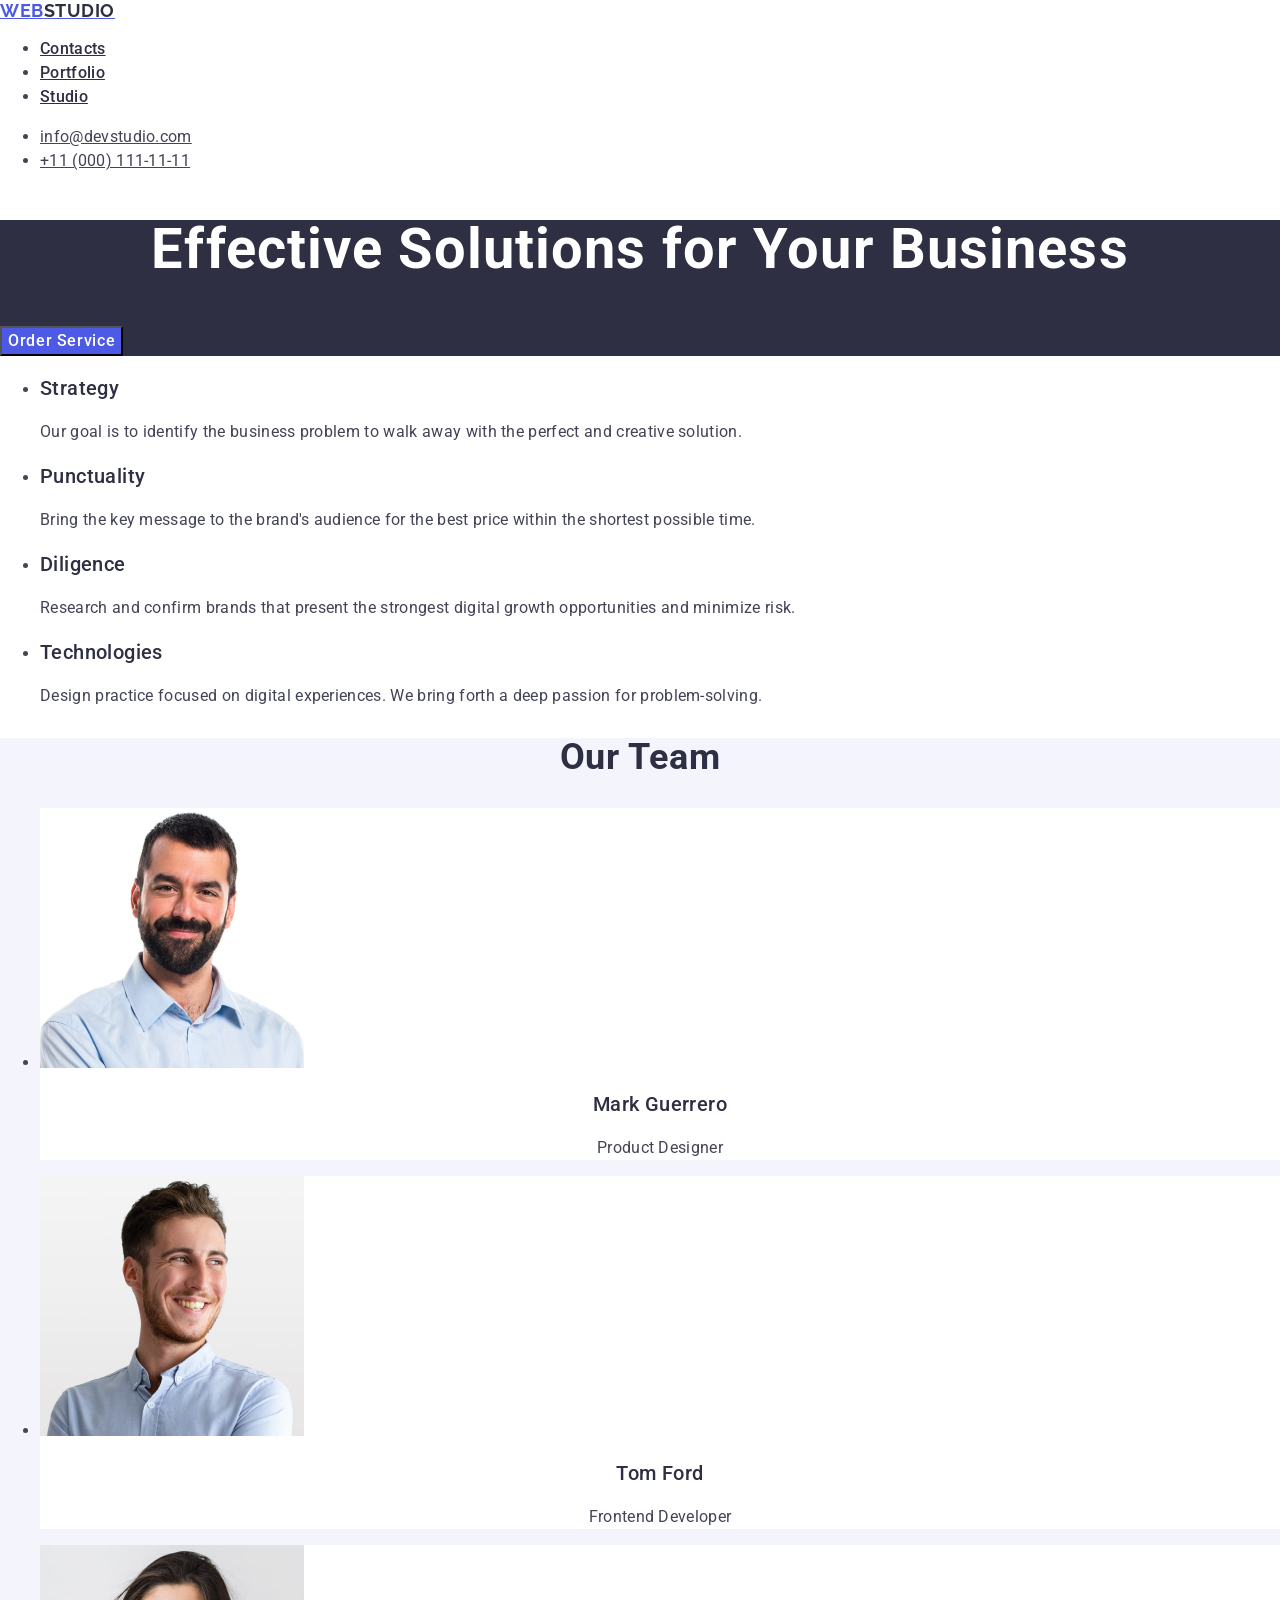
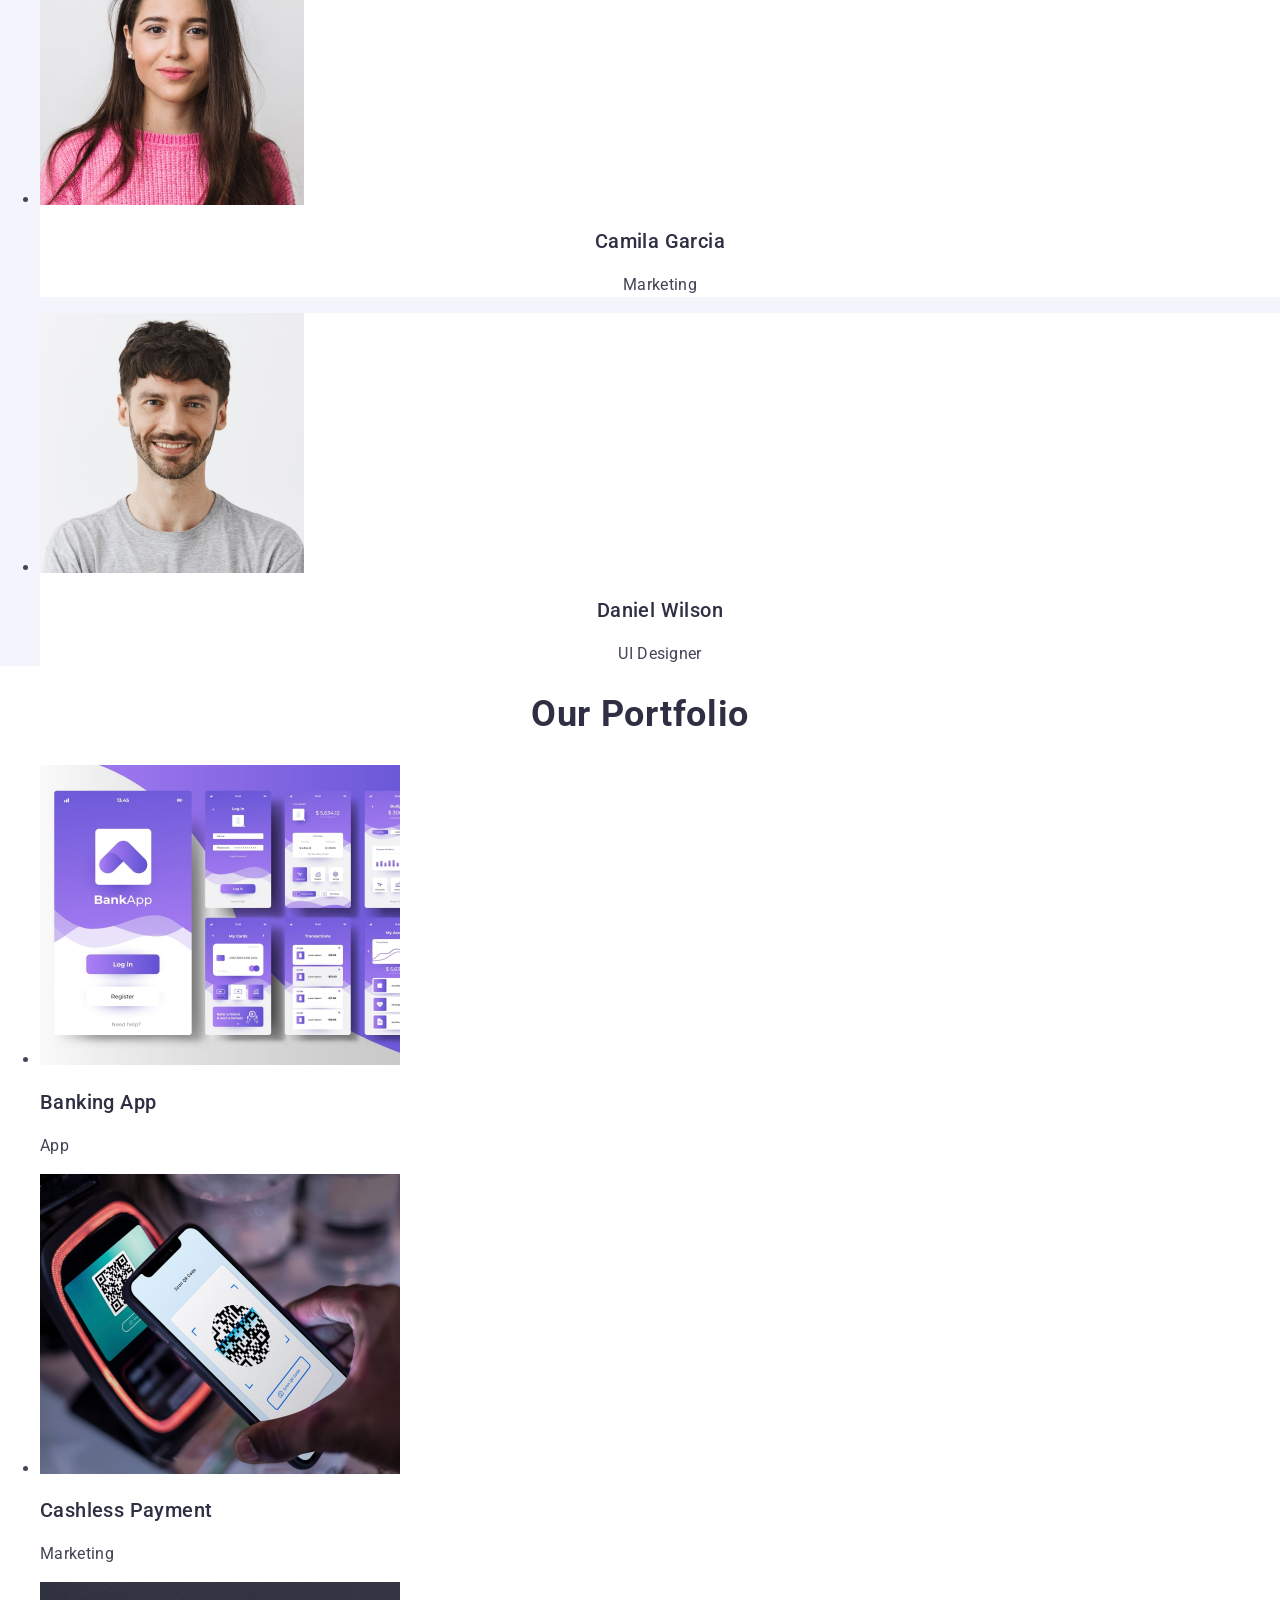
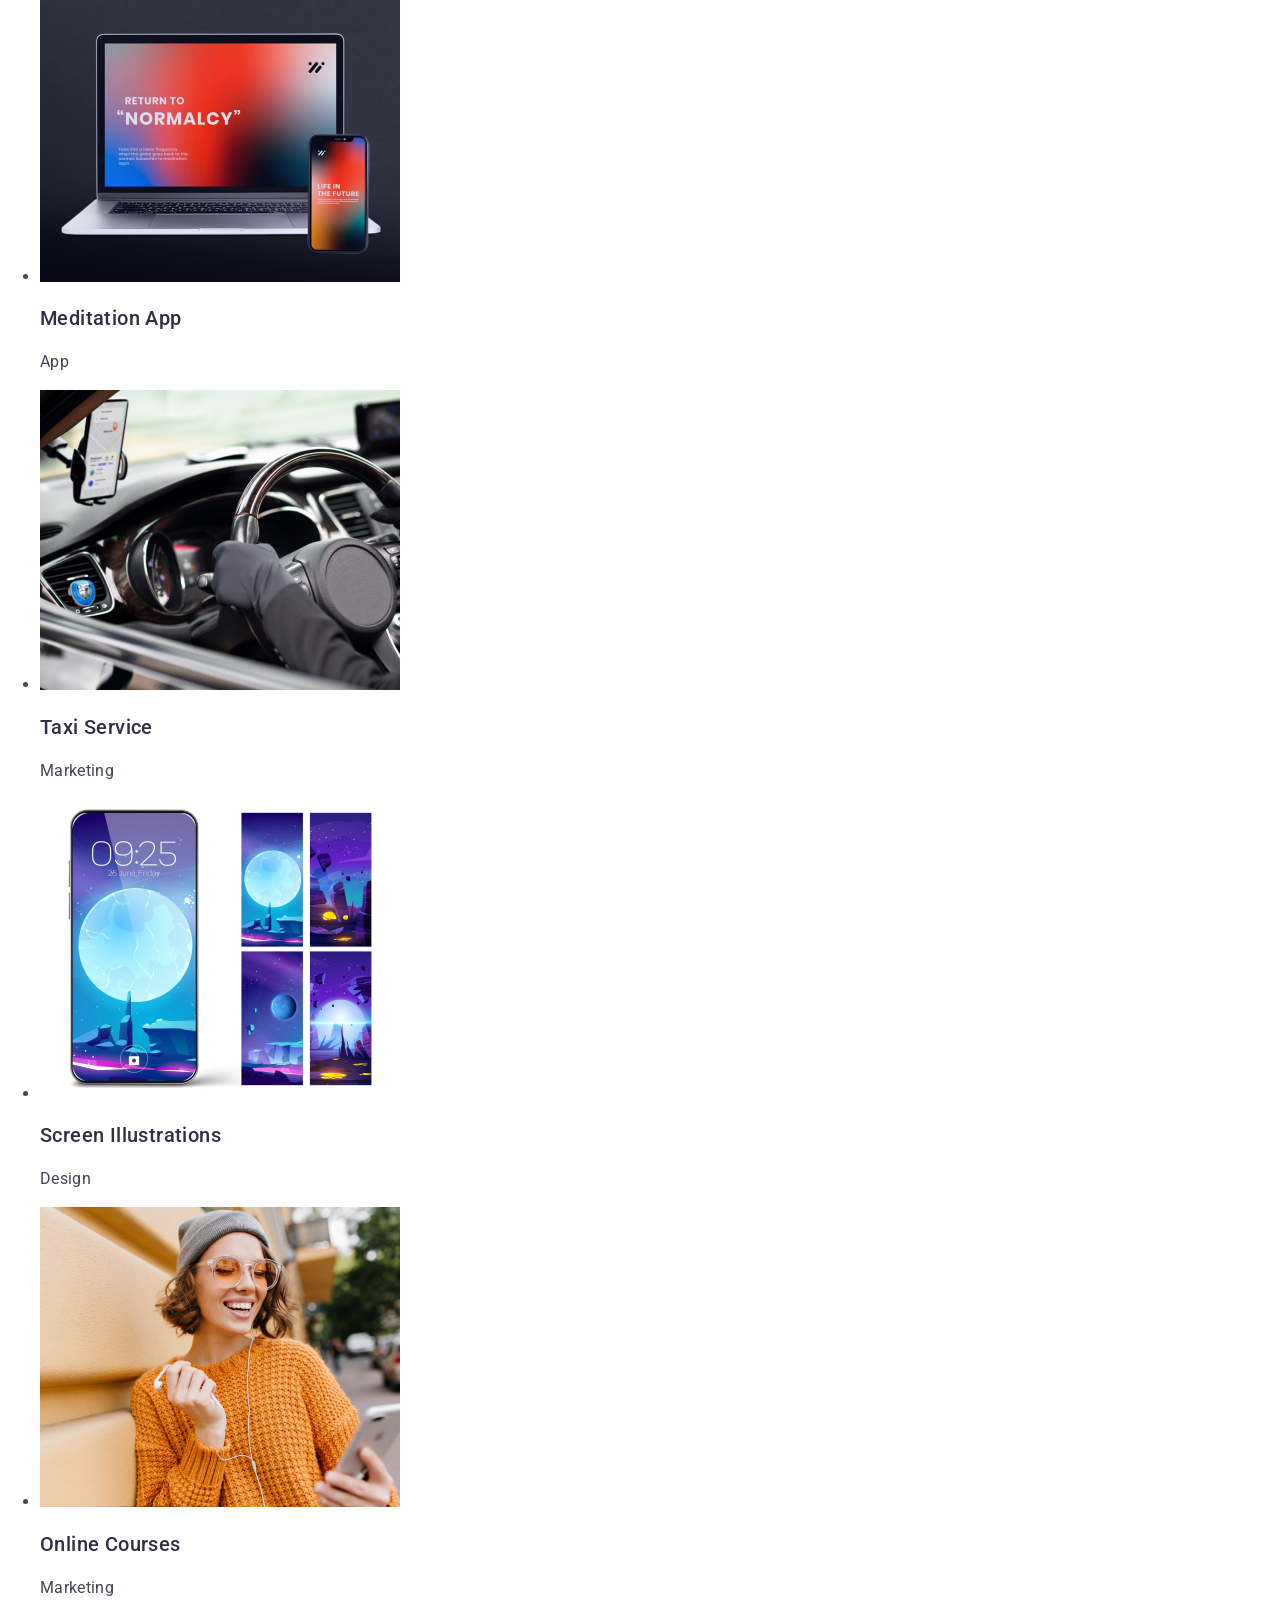
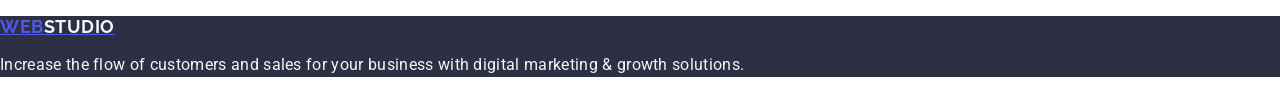
<file: index.html>
<!DOCTYPE html>
<html lang="en">
  <head>
    <meta charset="UTF-8" />
    <meta name="viewport" content="width=device-width, initial-scale=1.0" />
    <title>Document</title>
    <link rel="preconnect" href="https://fonts.googleapis.com" />
    <link rel="preconnect" href="https://fonts.gstatic.com" crossorigin />
    <link
      href="https://fonts.googleapis.com/css2?family=Raleway:ital,wght@0,700;1,700&family=Roboto:ital,wght@0,400,500,700;1,400,500,700&display=swap"
      rel="stylesheet"
    />
    <link
      rel="stylesheet"
      href="https://cdnjs.cloudflare.com/ajax/libs/modern-normalize/3.0.1/modern-normalize.css"
      integrity="sha512-gnAN+RgTMylunXI7AMg+PtcUGpKZFkZJoFIkAWvdPFRrFJz3p2tx4+9xbjILRfN7CzoViMgS8vSf06fSQzWZjA=="
      crossorigin="anonymous"
      referrerpolicy="no-referrer"
    />
    <link rel="stylesheet" href="./css/styles.css" />
  </head>
  <body>
    <header>
      <nav class="nav">
        <a class="logo" href="./index.html">Web<span>Studio</span></a>
        <ul class="nav-list">
          <li class="nav-item"><a class="nav-link" href="/">Contacts</a></li>
          <li class="nav-item"><a class="nav-link" href="">Portfolio</a></li>
          <li class="nav-item"><a class="nav-link" href="">Studio</a></li>
        </ul>
      </nav>
      <address class="address">
        <ul class="address-list">
          <li class="address-item">
            <a class="address-link" href="mailto:info@devstudio.com"
              >info@devstudio.com</a
            >
          </li>
          <li class="address-item">
            <a class="address-link" href="tel:+110001111111"
              >+11 (000) 111-11-11</a
            >
          </li>
        </ul>
      </address>
    </header>
    <main>
      <section class="hero">
        <h1 class="hero-title">Effective Solutions for Your Business</h1>
        <button class="hero-btn" type="button">Order Service</button>
      </section>
      <section class="features">
        <h2 hidden>features</h2>
        <ul class="features-list">
          <li class="features-item">
            <h3 class="features-title">Strategy</h3>
            <p class="features-text">
              Our goal is to identify the business problem to walk away with the
              perfect and creative solution.
            </p>
          </li>
          <li class="features-item">
            <h3 class="features-title">Punctuality</h3>
            <p class="features-text">
              Bring the key message to the brand's audience for the best price
              within the shortest possible time.
            </p>
          </li>
          <li class="features-item">
            <h3 class="features-title">Diligence</h3>
            <p class="features-text">
              Research and confirm brands that present the strongest digital
              growth opportunities and minimize risk.
            </p>
          </li>
          <li class="features-item">
            <h3 class="features-title">Technologies</h3>
            <p class="features-text">
              Design practice focused on digital experiences. We bring forth a
              deep passion for problem-solving.
            </p>
          </li>
        </ul>
      </section>
      <section class="team">
        <h2 class="team-title">Our Team</h2>
        <ul class="team-list">
          <li class="team-item">
            <img
              src="./images/img-1.jpg"
              alt="Mark Guerrero"
              width="264"
              height="260"
              class="team-image"
            />
            <h3 class="team-name">Mark Guerrero</h3>
            <p class="team-text">Product Designer</p>
          </li>
          <li class="team-item">
            <img
              src="./images/img-2.jpg"
              alt="Tom Ford"
              width="264"
              height="260"
              class="team-image"
            />
            <h3 class="team-name">Tom Ford</h3>
            <p class="team-text">Frontend Developer</p>
          </li>
          <li class="team-item">
            <img
              src="./images/img-3.jpg"
              alt="Camila Garcia"
              width="264"
              height="260"
              class="team-image"
            />
            <h3 class="team-name">Camila Garcia</h3>
            <p class="team-text">Marketing</p>
          </li>
          <li class="team-item">
            <img
              src="./images/img-4.jpg"
              alt="Daniel Wilson"
              width="264"
              height="260"
              class="team-image"
            />
            <h3 class="team-name">Daniel Wilson</h3>
            <p class="team-text">UI Designer</p>
          </li>
        </ul>
      </section>
      <section class="portfolio">
        <h2 class="portfolio-title">Our Portfolio</h2>
        <ul class="portfolio-list">
          <li class="portfolio-item">
            <img
              src="./images/card-img1.jpg"
              alt="Banking App"
              width="360"
              class="portfolio-image"
            />
            <h3 class="portfolio-name">Banking App</h3>
            <p class="portfolio-text">App</p>
          </li>
          <li class="portfolio-item">
            <img
              src="./images/card-img2.jpg"
              alt="Cashless Payment"
              width="360"
              class="portfolio-image"
            />
            <h3 class="portfolio-name">Cashless Payment</h3>
            <p class="portfolio-text">Marketing</p>
          </li>
          <li class="portfolio-item">
            <img
              src="./images/card-img3.jpg"
              alt="Meditation App"
              width="360"
              class="portfolio-image"
            />
            <h3 class="portfolio-name">Meditation App</h3>
            <p class="portfolio-text">App</p>
          </li>
          <li class="portfolio-item">
            <img
              src="./images/card-img4.jpg"
              alt="Taxi Service"
              width="360"
              class="portfolio-image"
            />
            <h3 class="portfolio-name">Taxi Service</h3>
            <p class="portfolio-text">Marketing</p>
          </li>
          <li class="portfolio-item">
            <img
              src="./images/card-img5.jpg"
              alt="Screen Illustrations"
              width="360"
              class="portfolio-image"
            />
            <h3 class="portfolio-name">Screen Illustrations</h3>
            <p class="portfolio-text">Design</p>
          </li>
          <li class="portfolio-item">
            <img
              src="./images/card-img6.jpg"
              alt="Online Courses"
              width="360"
              class="portfolio-image"
            />
            <h3 class="portfolio-name">Online Courses</h3>
            <p class="portfolio-text">Marketing</p>
          </li>
        </ul>
      </section>
    </main>
    <footer class="footer">
      <a class="logo" href="./index.html"
        >Web<span class="footer-logo">Studio</span></a
      >
      <p class="footer-text">
        Increase the flow of customers and sales for your business with digital
        marketing & growth solutions.
      </p>
    </footer>
  </body>
</html>
</file>
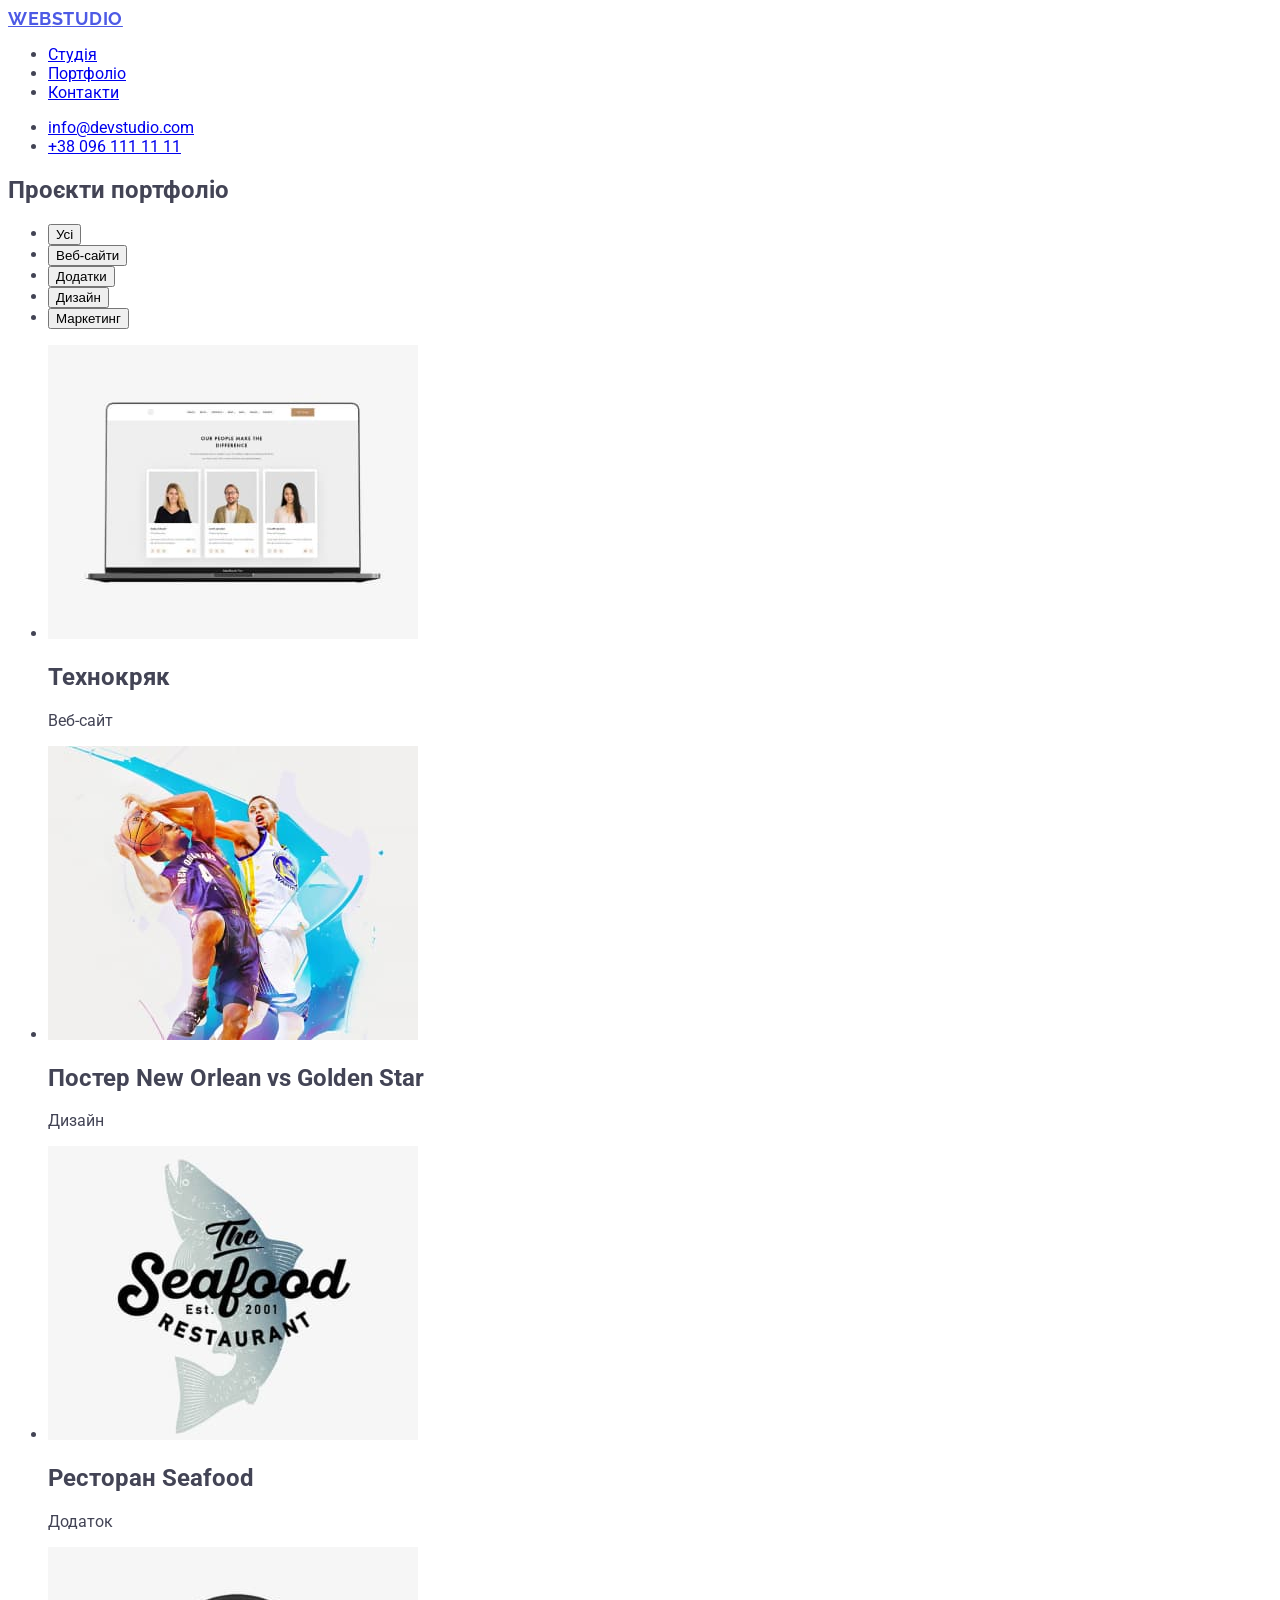
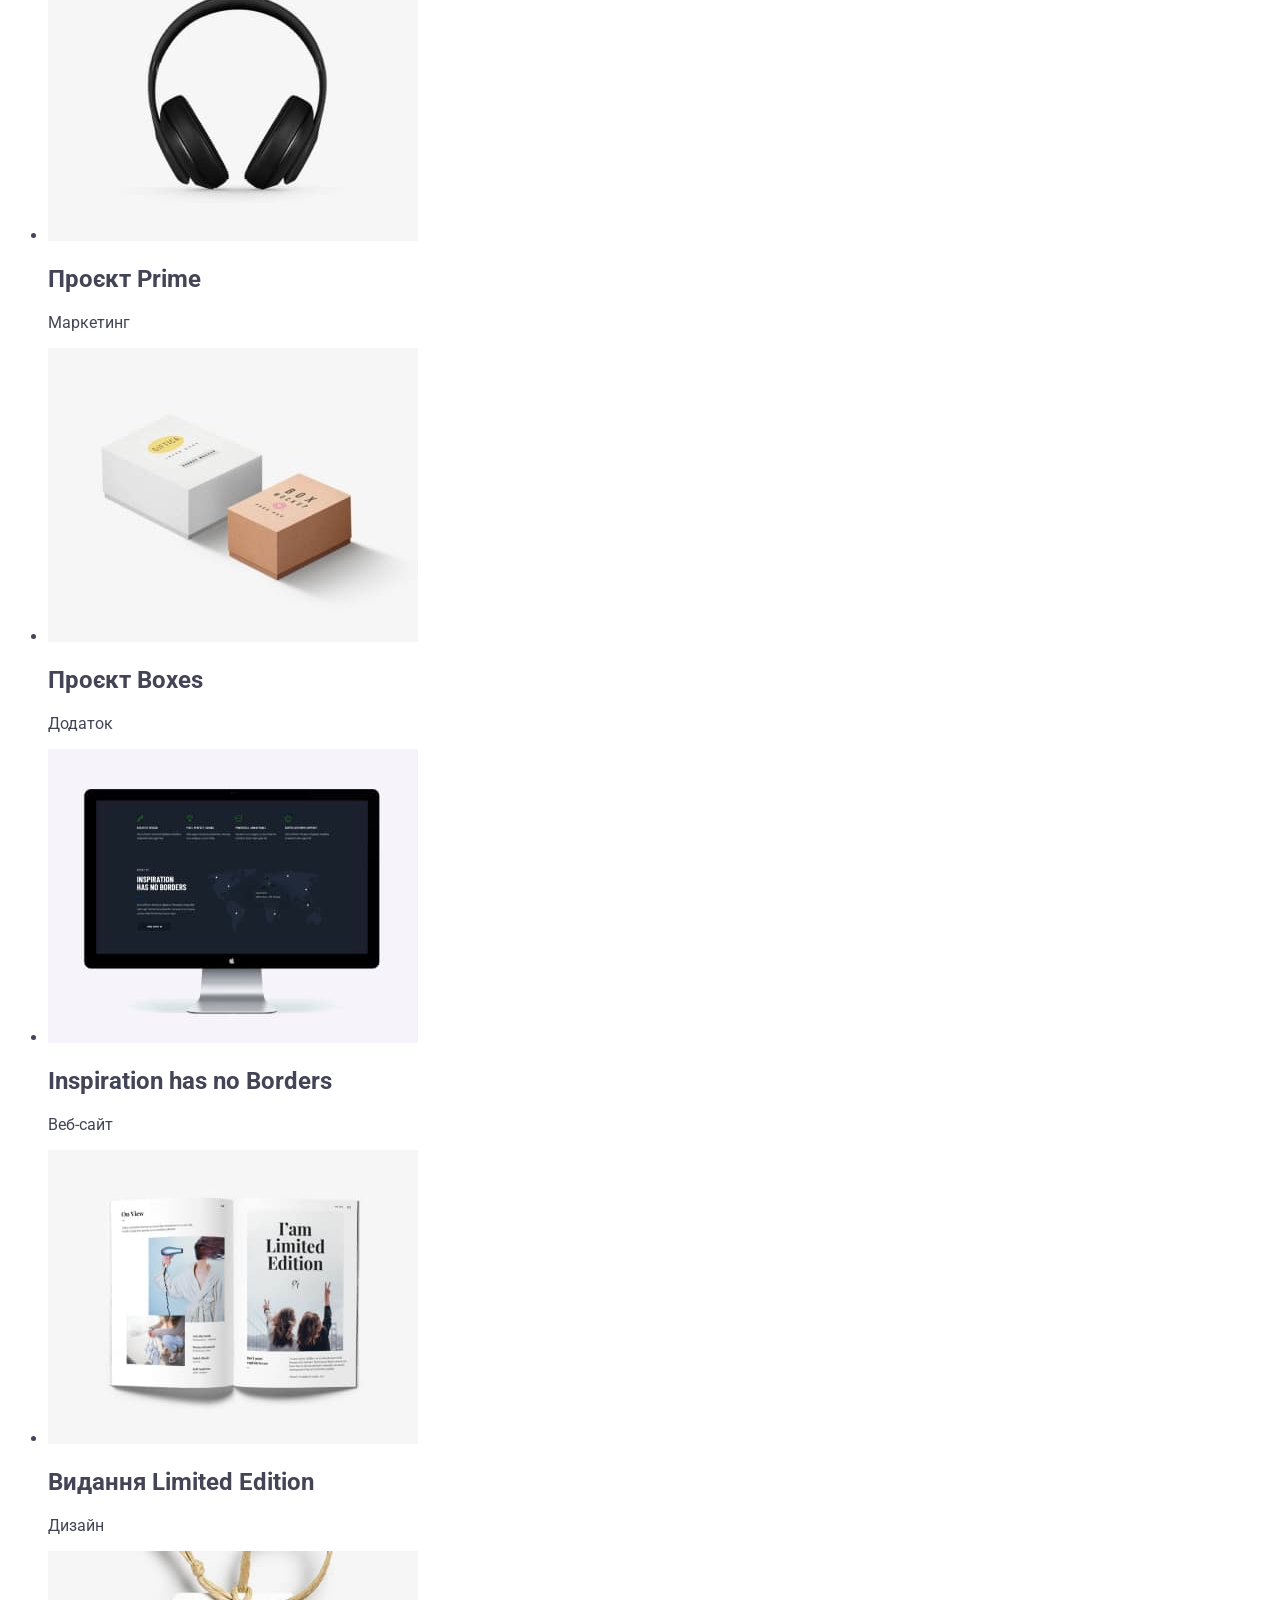
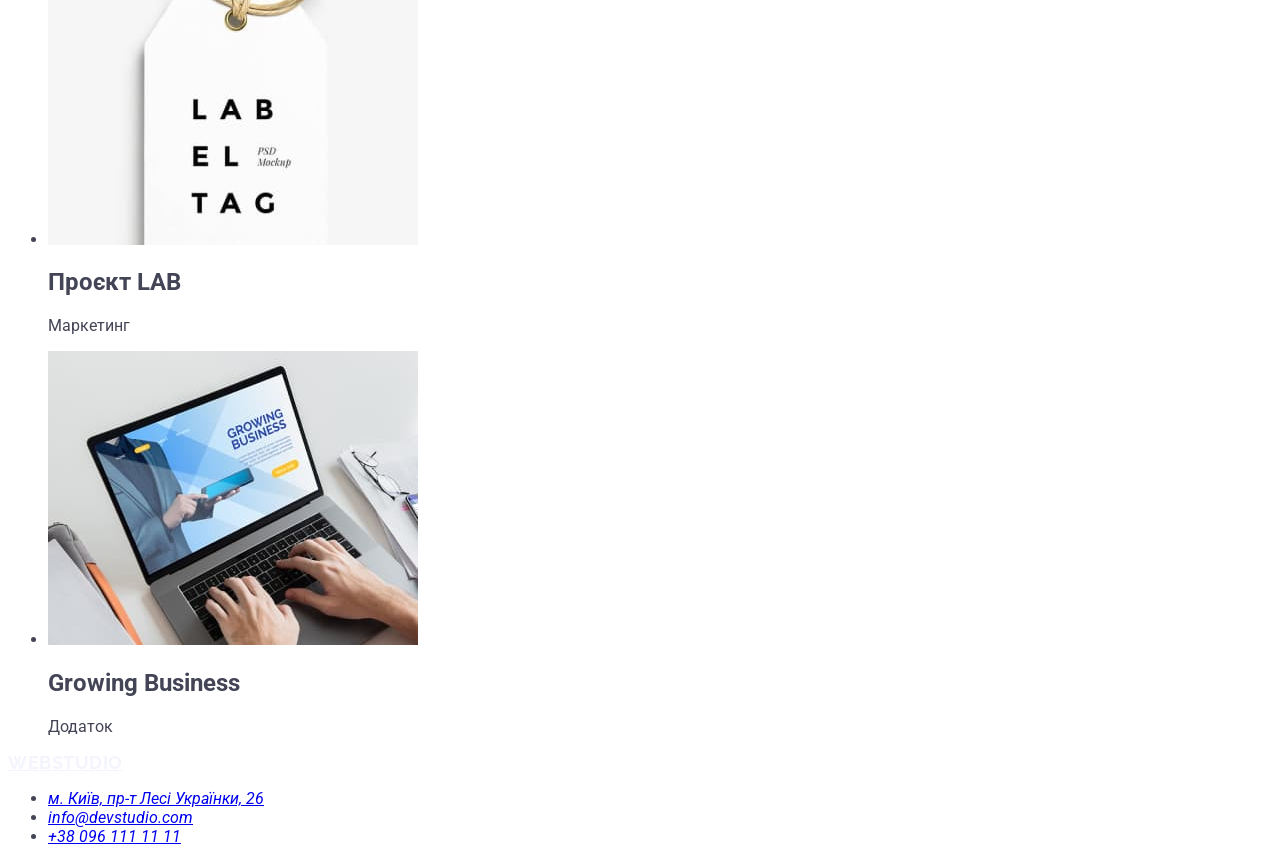
<file: portfolio.html>
<!DOCTYPE html>
<html lang="uk">
  <head>
    <meta charset="UTF-8" />
    <meta http-equiv="X-UA-Compatible" content="IE=edge" />
    <meta name="viewport" content="width=device-width, initial-scale=1.0" />
    <title>WebStudio</title>
    <link rel="preconnect" href="https://fonts.googleapis.com" />
    <link rel="preconnect" href="https://fonts.gstatic.com" crossorigin />
    <link rel="preconnect" href="https://fonts.googleapis.com" />
    <link rel="preconnect" href="https://fonts.gstatic.com" crossorigin />
    <link
      href="https://fonts.googleapis.com/css2?family=Raleway:wght@700&family=Roboto:wght@400;500;700;900&display=swap"
      rel="stylesheet"
    />
    <link rel="stylesheet" href="./css/styles.css" />
  </head>
  <body>
    <header>
      <nav>
        <a class="logo" href="./index.html"
          ><span class="logo-color">Web</span>Studio</a
        >
        <ul class="nav-list">
          <li><a class="nav-list-item" href="./index.html">Студія</a></li>
          <li>
            <a class="nav-list-item" href="./portfolio.html">Портфоліо</a>
          </li>
          <li><a class="nav-list-item" href="#contacts-link">Контакти</a></li>
        </ul>
      </nav>
      <ul class="header-contacts">
        <li class="header-contacts-item">
          <a class="header-contacts-item-link" href="mailto:info@devstudio.com"
            >info@devstudio.com</a
          >
        </li>
        <li class="header-contacts-item">
          <a class="header-contacts-item-link" href="tel:+380961111111"
            >+38 096 111 11 11</a
          >
        </li>
      </ul>
    </header>
    <main>
      <section>
        <h1 class="hidden-title">Проєкти портфоліо</h1>
        <ul class="filter-list">
          <li class="filter-list-item">
            <button class="filter-list-button" type="button">Усі</button>
          </li>
          <li class="filter-list-item">
            <button class="filter-list-button" type="button">Веб-сайти</button>
          </li>
          <li class="filter-list-item">
            <button class="filter-list-button" type="button">Додатки</button>
          </li>
          <li class="filter-list-item">
            <button class="filter-list-button" type="button">Дизайн</button>
          </li>

          <li class="filter-list-item-button">
            <button class="filter-list-button" type="button">Маркетинг</button>
          </li>
        </ul>
        <ul class="portfolio-content-list">
          <li class="portfolio-content-list-item">
            <img
              src="./images/technocrack.jpg"
              alt="зразок веб-сайту"
              width="370"
              height="294"
            />
            <h2 class="portfolio-content-list-item-heading">Технокряк</h2>
            <p class="portfolio-content-list-item-text">Веб-сайт</p>
          </li>
          <li class="portfolio-content-list-item">
            <img
              src="./images/poster.jpg"
              alt="постер нба"
              width="370"
              height="294"
            />
            <h2 class="portfolio-content-list-item-heading">
              Постер New Orlean vs Golden Star
            </h2>
            <p class="portfolio-content-list-item-text">Дизайн</p>
          </li>
          <li class="portfolio-content-list-item">
            <img
              src="./images/seafood.jpg"
              alt="логотип ресторану"
              width="370"
              height="294"
            />
            <h2 class="portfolio-content-list-item-heading">
              Ресторан Seafood
            </h2>
            <p class="portfolio-content-list-item-text">Додаток</p>
          </li>
          <li class="portfolio-content-list-item">
            <img
              src="./images/prime.jpg"
              alt="слухавки"
              width="370"
              height="294"
            />
            <h2 class="portfolio-content-list-item-heading">Проєкт Prime</h2>
            <p class="portfolio-content-list-item-text">Маркетинг</p>
          </li>
          <li class="portfolio-content-list-item">
            <img
              src="./images/boxes.jpg"
              alt="коробки"
              width="370"
              height="294"
            />
            <h2 class="portfolio-content-list-item-heading">Проєкт Boxes</h2>
            <p class="portfolio-content-list-item-text">Додаток</p>
          </li>
          <li class="portfolio-content-list-item">
            <img
              src="./images/noborders.jpg"
              alt="зразок веб-сайту"
              width="370"
              height="294"
            />
            <h2 class="portfolio-content-list-item-heading">
              Inspiration has no Borders
            </h2>
            <p class="portfolio-content-list-item-text">Веб-сайт</p>
          </li>
          <li class="portfolio-content-list-item">
            <img
              src="./images/le.jpg"
              alt="зразок оформлення сторінок"
              width="370"
              height="294"
            />
            <h2 class="portfolio-content-list-item-heading">
              Видання Limited Edition
            </h2>
            <p class="portfolio-content-list-item-text">Дизайн</p>
          </li>
          <li class="portfolio-content-list-item">
            <img
              src="./images/lab.jpg"
              alt="проєкт лаб"
              width="370"
              height="294"
            />
            <h2 class="portfolio-content-list-item-heading">Проєкт LAB</h2>
            <p class="portfolio-content-list-item-text">Маркетинг</p>
          </li>
          <li class="portfolio-content-list-item">
            <img
              src="./images/business.jpg"
              alt="зразок додатку"
              width="370"
              height="294"
            />
            <h2 class="portfolio-content-list-item-heading">
              Growing Business
            </h2>
            <p class="portfolio-content-list-item-text">Додаток</p>
          </li>
        </ul>
      </section>
    </main>
    <footer class="contacts" id="contacts-link">
      <a class="logo footer-logo" href="./index.html"
        ><span class="logo-footer-color">Web</span>Studio</a
      >
      <address>
        <ul class="address-list">
          <li class="address-list-item">
            <a
              class="map-link"
              href="https://goo.gl/maps/me57YFcmaELghzEW9"
              target="_blank"
              rel="noopener noreferrer nofollow"
              >м. Київ, пр-т Лесі Українки, 26</a
            >
          </li>
          <li class="address-list-item">
            <a class="mail-link" href="mailto:info@devstudio.com"
              >info@devstudio.com</a
            >
          </li>
          <li class="address-list-item">
            <a class="tel-link" href="tel:+380961111111">+38 096 111 11 11</a>
          </li>
        </ul>
      </address>
    </footer>
  </body>
</html>
</file>
<file: css/styles.css>
body {
  font-family: "Roboto", sans-serif;
  color: #434455;
  background-color: #ffffff;
}

/* header */
.logo {
  font-family: "Raleway", sans-serif;
  font-weight: 700;
  font-size: 18px;
  line-height: 1.17;
  letter-spacing: 0.03em;
  text-transform: uppercase;
  color: #4d5ae5;
}
.nav {
}
.nav span {
  color: #2e2f42;
}
.nav-list {
}
.nav-item {
}
.nav-link {
  font-weight: 500;
  font-size: 16px;
  line-height: 1.5;
  letter-spacing: 0.02em;
  color: #2e2f42;
}
.nav-link:hover,
.nav-link:focus {
  color: #404bbf;
}
.address {
  font-style: normal;
}
.address-list {
}
.address-item {
}
.address-link {
  font-size: 16px;
  line-height: 1.5;
  letter-spacing: 0.02em;
  color: #434455;
}
.address-link:hover,
.address-link:focus {
  color: #404bbf;
}
/* hero */
.hero {
  background-color: #2e2f42;
}
.hero-title {
  font-weight: 700;
  font-size: 56px;
  line-height: 1.07;
  letter-spacing: 0.02em;
  text-align: center;
  color: #ffffff;
}
.hero-btn {
  font-weight: 500;
  line-height: 1.5;
  letter-spacing: 0.04em;
  color: #ffffff;
  background-color: #4d5ae5;
  cursor: pointer;
}
.hero-btn:hover,
.hero-btn:focus {
  background-color: #404bbf;
}
/* features */
.features {
}
.features-list {
}
.features-item {
}
.features-title {
  font-weight: 500;
  font-size: 20px;
  line-height: 1.2;
  letter-spacing: 0.02em;
  color: #2e2f42;
}
.features-text {
  font-size: 16px;
  line-height: 1.5;
  letter-spacing: 0.02em;
}
/* team */
.team {
  background-color: #f4f4fd;
}
.team-title {
  font-weight: 700;
  font-size: 36px;
  line-height: 1.11;
  letter-spacing: 0.02em;
  text-align: center;
  text-transform: capitalize;
  color: #2e2f42;
}
.team-list {
}
.team-item {
  background-color: #ffffff;
}
.team-image {
}
.team-name {
  font-weight: 500;
  font-size: 20px;
  line-height: 1.2;
  letter-spacing: 0.02em;
  text-align: center;
  color: #2e2f42;
}
.team-text {
  font-size: 16px;
  line-height: 1.5;
  letter-spacing: 0.02em;
  text-align: center;
}
/* portfolio */
.portfolio {
}
.portfolio-title {
  font-weight: 700;
  font-size: 36px;
  line-height: 1.11;
  letter-spacing: 0.02em;
  text-align: center;
  text-transform: capitalize;
  color: #2e2f42;
}
.portfolio-list {
}
.portfolio-item {
}
.portfolio-image {
}
.portfolio-name {
  font-weight: 500;
  font-size: 20px;
  line-height: 1.2;
  letter-spacing: 0.02em;
  color: #2e2f42;
}
.portfolio-text {
  font-size: 16px;
  line-height: 1.5;
  letter-spacing: 0.02em;
}
/* footer */
.footer {
  background-color: #2e2f42;
}
.footer-logo {
  color: #f4f4fd;
}
.footer-text {
  font-size: 16px;
  line-height: 1.5;
  letter-spacing: 0.02em;
  color: #f4f4fd;
}
</file>
